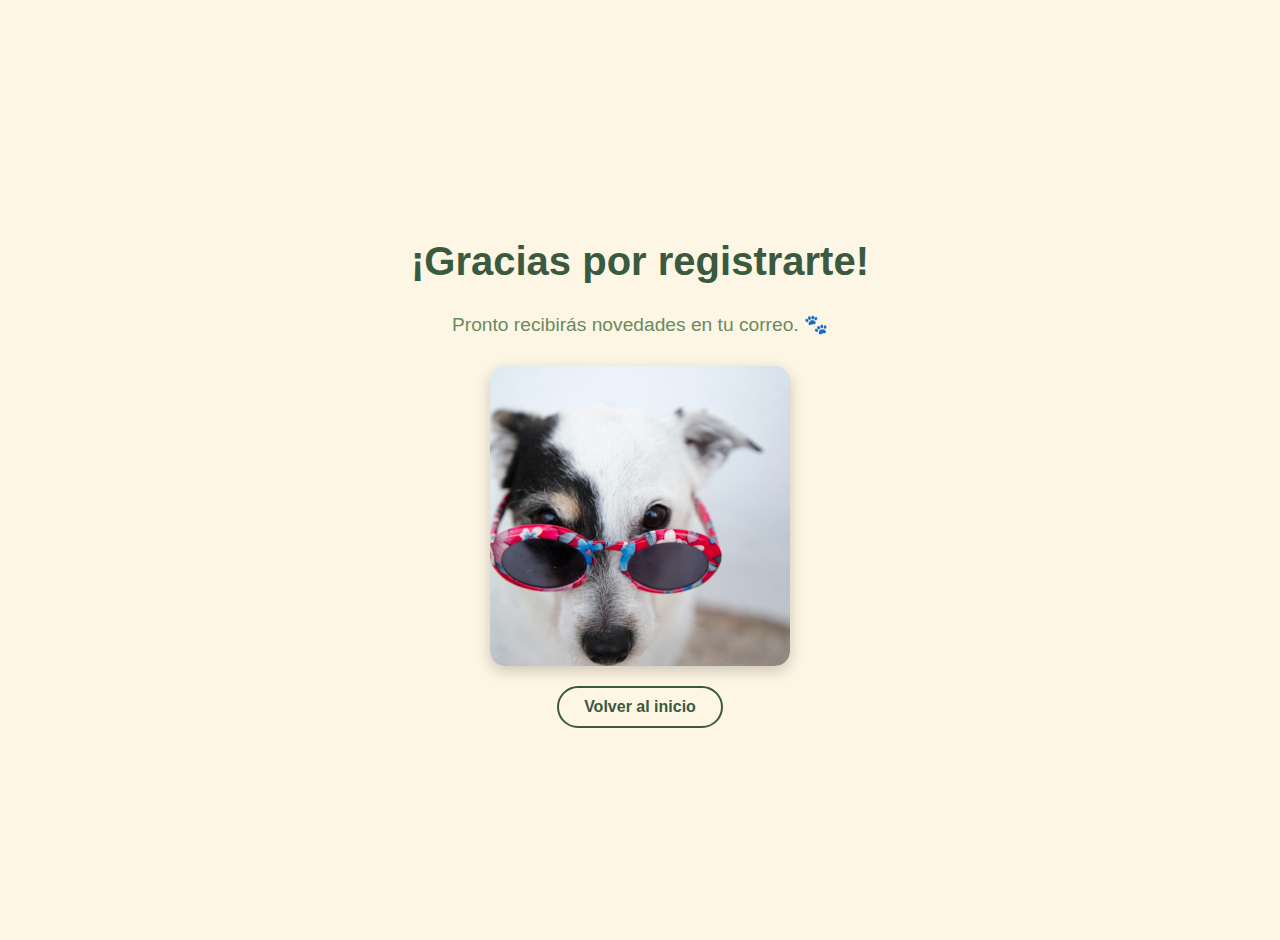
<file: gracias.html>
<!DOCTYPE html>
<html lang="es">
<head>
  <meta charset="UTF-8" />
  <meta name="viewport" content="width=device-width, initial-scale=1" />
  <title>¡Gracias por registrarte!</title>
  <style>
  body {
      background: #fef6e4;
      font-family: 'Segoe UI', Tahoma, Geneva, Verdana, sans-serif;
      color: #333;
      display: flex;
      flex-direction: column;
      align-items: center;
      justify-content: center;
      min-height: 100vh;
      margin: 0;
      padding: 20px;
      text-align: center;
    }

    h1 {
      font-size: 2.5rem;
      margin-bottom: 10px;
      color: #3a5a40;
    }

    p {
      font-size: 1.2rem;
      margin-bottom: 30px;
      color: #6a8a5f;
    }

    .slider {
      position: relative;
      width: 300px;
      height: 300px;
      overflow: hidden;
      border-radius: 15px;
      box-shadow: 0 5px 15px rgba(0,0,0,0.2);
    }

    .slides {
      display: flex;
      width: 100%;
      height: 100%;
      animation: slide 20s infinite;
    }

    .slides img {
      width: 300px;
      height: 300px;
      object-fit: cover;
      flex-shrink: 0;
    }

    @keyframes slide {
      0%    { transform: translateX(0%); }
      20%   { transform: translateX(0%); }
      25%   { transform: translateX(-100%); }
      45%   { transform: translateX(-100%); }
      50%   { transform: translateX(-200%); }
      70%   { transform: translateX(-200%); }
      75%   { transform: translateX(-300%); }
      95%   { transform: translateX(-300%); }
      100%  { transform: translateX(0%); }
    }

    a {
      margin-top: 20px;
      color: #3a5a40;
      text-decoration: none;
      border: 2px solid #3a5a40;
      padding: 10px 25px;
      border-radius: 25px;
      transition: background-color 0.3s, color 0.3s;
      font-weight: bold;
    }

    a:hover {
      background-color: #3a5a40;
      color: #fef6e4;
    }
  </style>
</head>
<body>
  <h1>¡Gracias por registrarte!</h1>
  <p>Pronto recibirás novedades en tu correo. 🐾</p>

  <div class="slider">
    <div class="slides">
      <!-- Asegurate que estas imágenes existan en la carpeta /images -->
      <img src="images/perro1.jpg" alt="Perro gracioso">
      <img src="images/gato1.jpg" alt="Gato con lentes">
      <img src="images/perro2.jpg" alt="Perro feliz">
      <img src="images/gato2.jpg" alt="Gato sorprendido">
      <img src="images/perro3.jpg" alt="Perro divertido">
      <img src="images/gato3.jpg" alt="Gato curioso">
      <img src="images/perro4.jpg" alt="Perro dormido">
    </div>
  </div>

  <a href="index.html">Volver al inicio</a>
</body>
</html>
</file>
